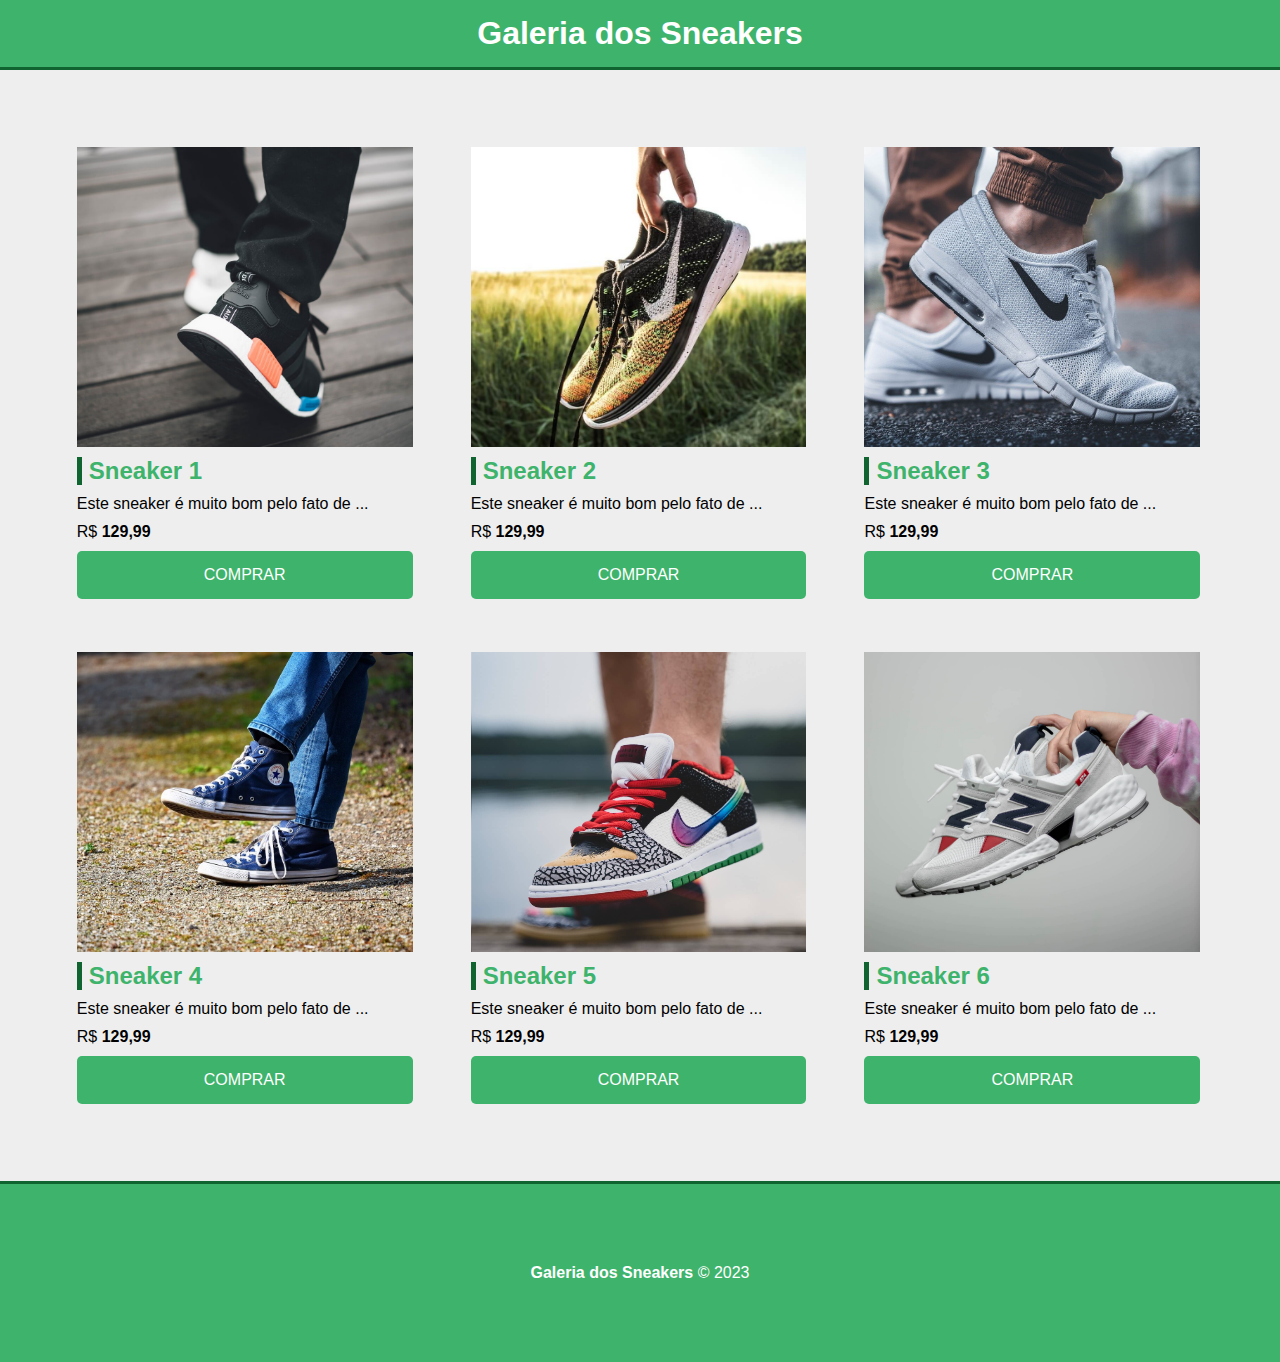
<file: projeto/index.html>
<!DOCTYPE html>
<html lang="en">
    <head>
        <meta charset="UTF-8">
        <meta name="viewport" content="width=device-width, initial-scale=1.0">
        <title>Galeria dos Sneakers</title>
        <link rel="stylesheet" href="css/styles.css" />
    </head>
    <body>
        <!-- Cabeçalho -->
        <header>
            <h1>Galeria dos Sneakers</h1>
        </header>
        <!-- Grid de produtos -->
        <main class="container">
            <section class="products-container">
                <div class="card">
                    <div class="product-image" id="img-1"></div>
                    <h3> Sneaker 1</h3>
                    <p> Este sneaker é muito bom pelo fato de ...</p>
                    <p>
                         R$
                         <span class="bold">129,99</span>
                    </p>
                    <a href="#" class="btn">Comprar</a>
                </div>
                <div class="card">
                    <div class="product-image" id="img-2"></div>
                    <h3> Sneaker 2</h3>
                    <p> Este sneaker é muito bom pelo fato de ...</p>
                    <p>
                         R$
                         <span class="bold">129,99</span>
                    </p>
                    <a href="#" class="btn">Comprar</a>
                </div>
                <div class="card">
                    <div class="product-image" id="img-3"></div>
                    <h3> Sneaker 3</h3>
                    <p> Este sneaker é muito bom pelo fato de ...</p>
                    <p>
                         R$
                         <span class="bold">129,99</span>
                    </p>
                    <a href="#" class="btn">Comprar</a>
                </div>
                <div class="card">
                    <div class="product-image" id="img-4"></div>
                    <h3> Sneaker 4</h3>
                    <p> Este sneaker é muito bom pelo fato de ...</p>
                    <p>
                         R$
                         <span class="bold">129,99</span>
                    </p>
                    <a href="#" class="btn">Comprar</a>
                </div>
                <div class="card">
                    <div class="product-image" id="img-5"></div>
                    <h3> Sneaker 5</h3>
                    <p> Este sneaker é muito bom pelo fato de ...</p>
                    <p>
                         R$
                         <span class="bold">129,99</span>
                    </p>
                    <a href="#" class="btn">Comprar</a>
                </div>
                <div class="card">
                    <div class="product-image" id="img-6"></div>
                    <h3> Sneaker 6</h3>
                    <p> Este sneaker é muito bom pelo fato de ...</p>
                    <p>
                         R$
                         <span class="bold">129,99</span>
                    </p>
                    <a href="#" class="btn">Comprar</a>
                </div>
            </section>
        </main>
        <!-- Rodapé -->
        <footer>
            <p>
                <samp class="bold">Galeria dos Sneakers</samp>
                &copy; 2023
            </p>
        </footer>
    
    </body>
</html>
</file>
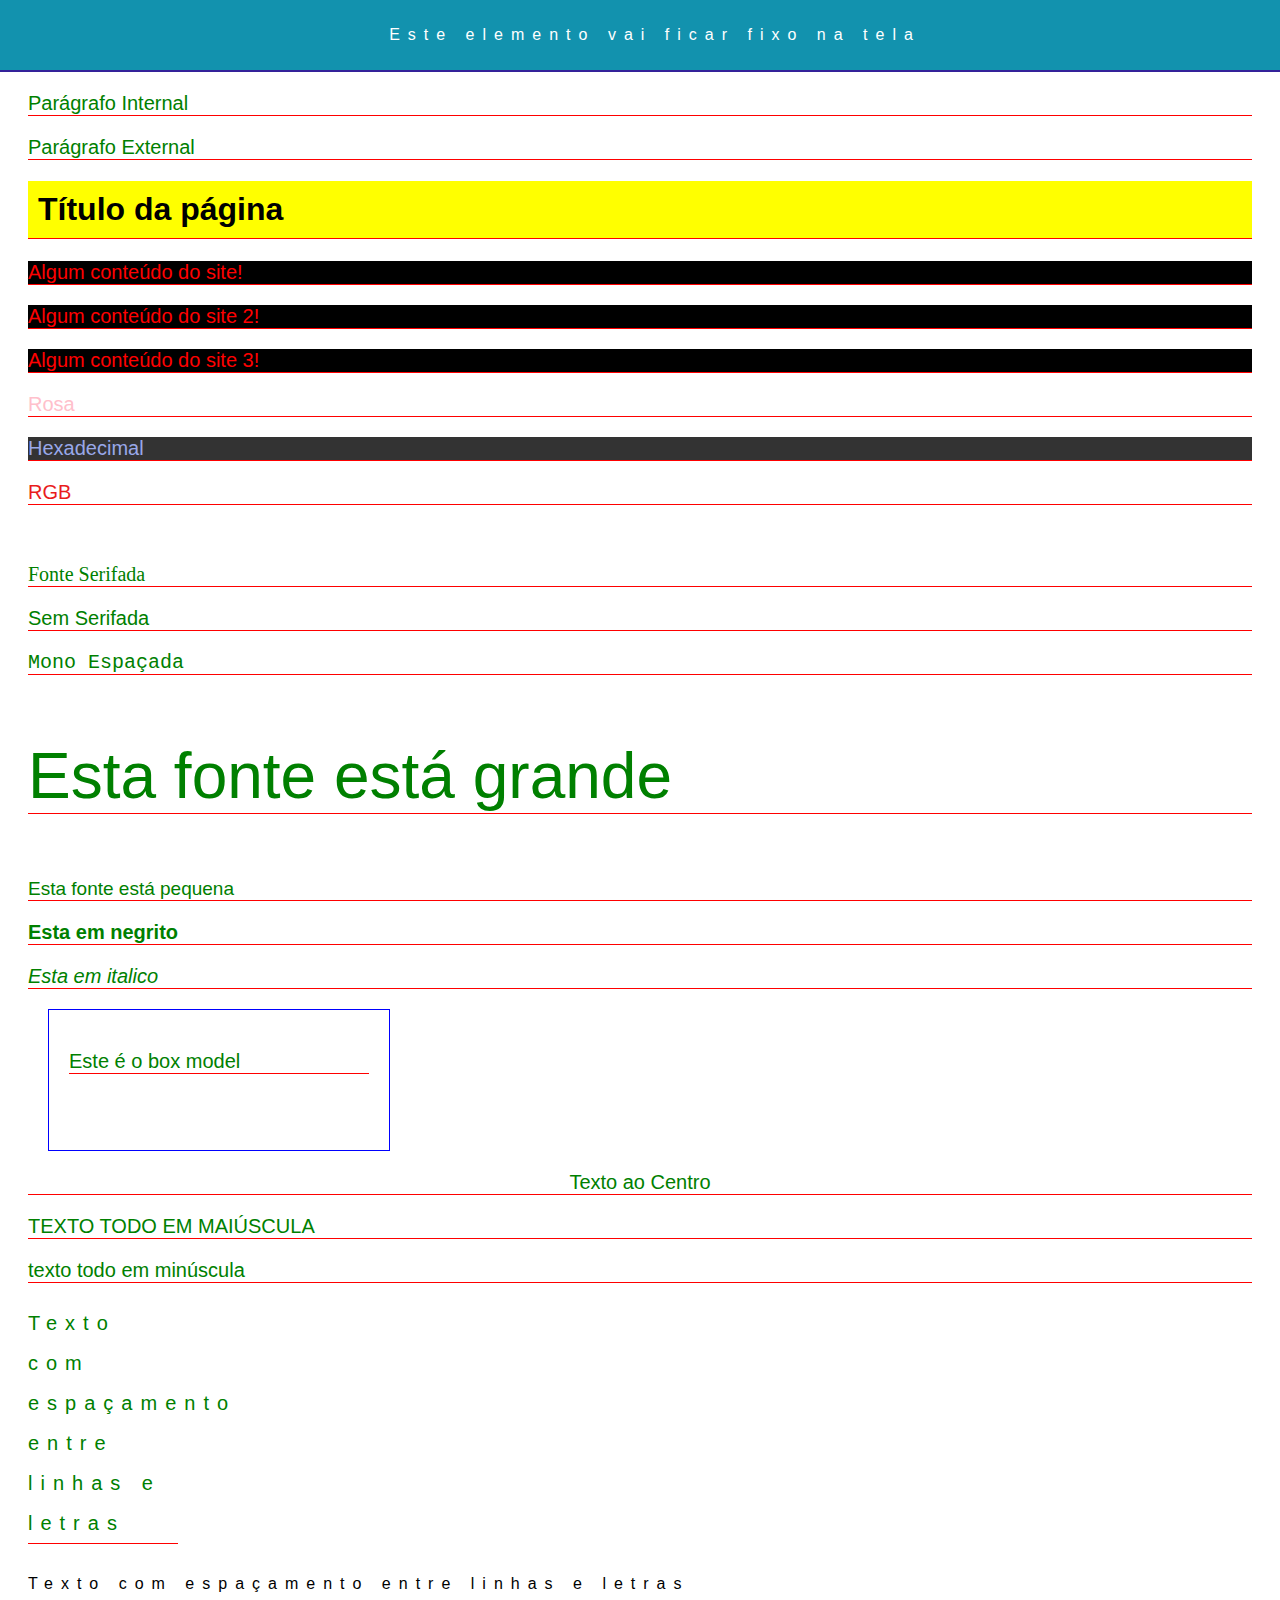
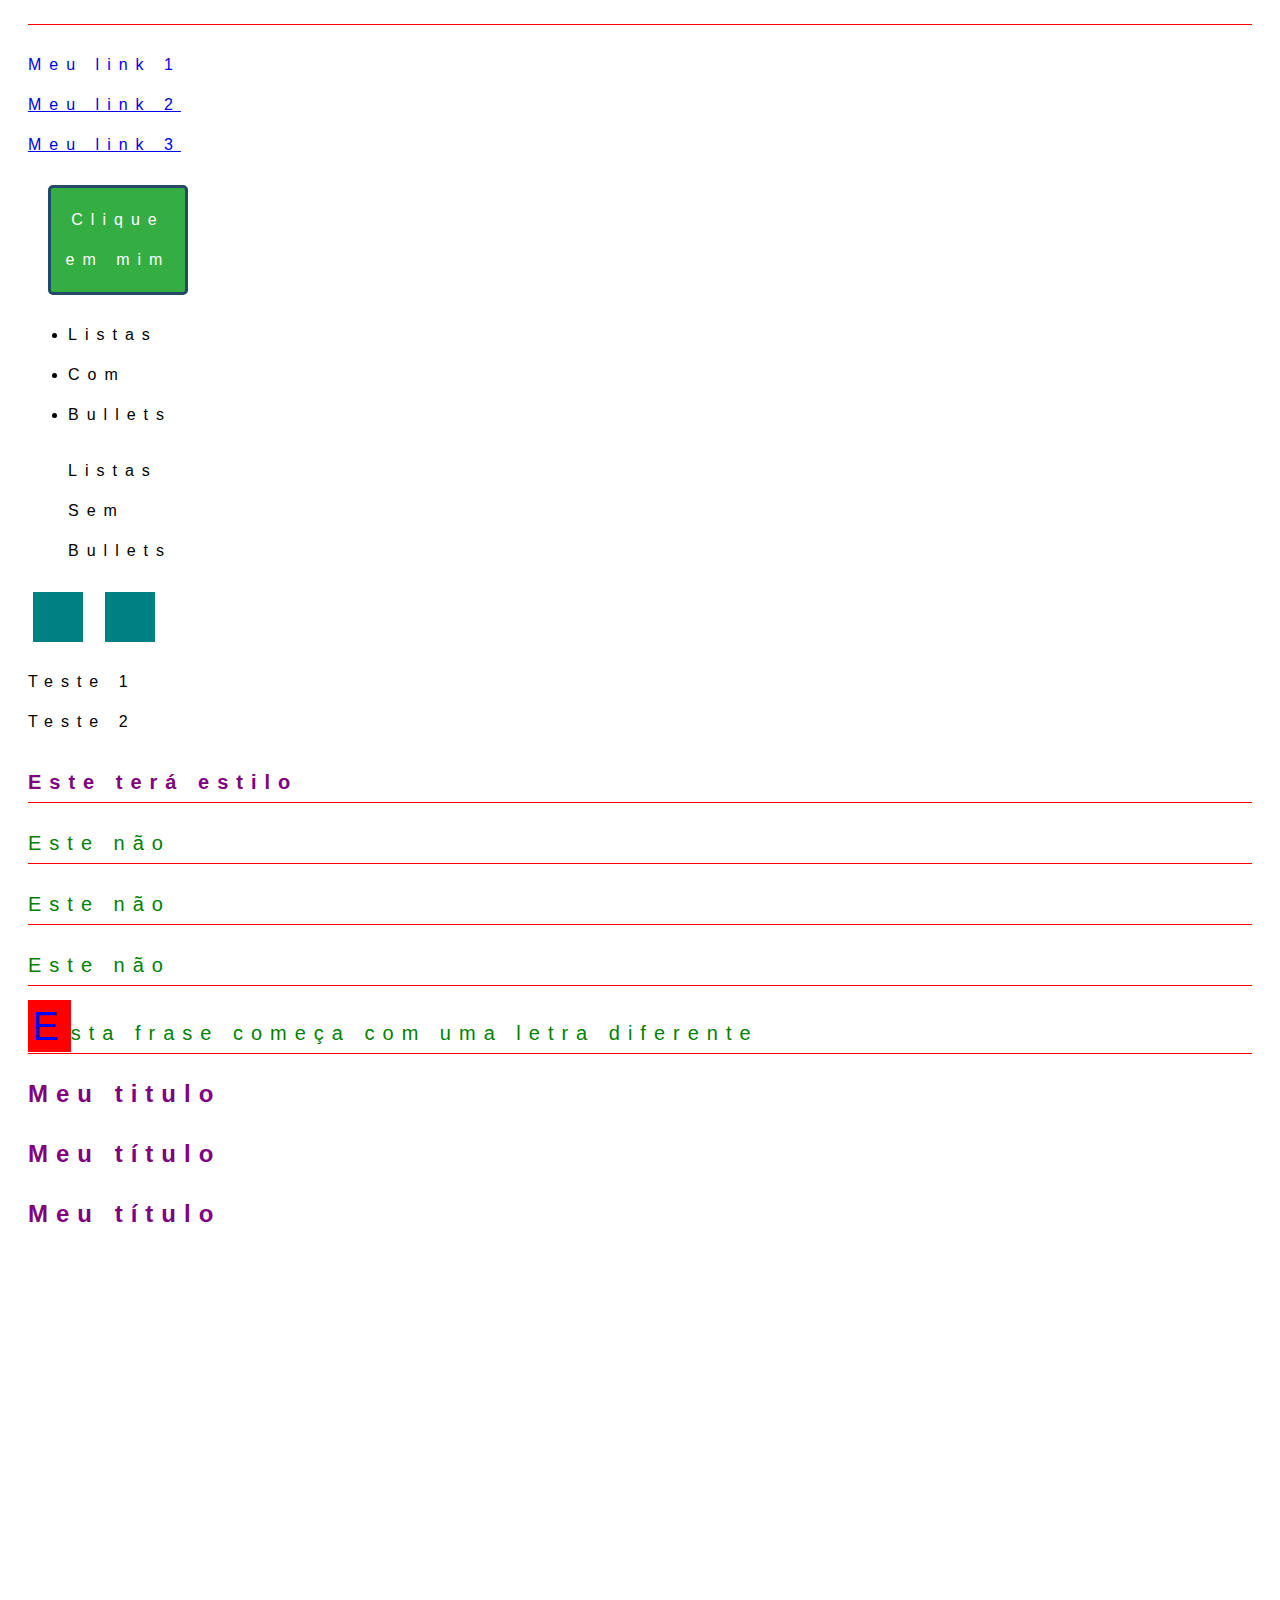
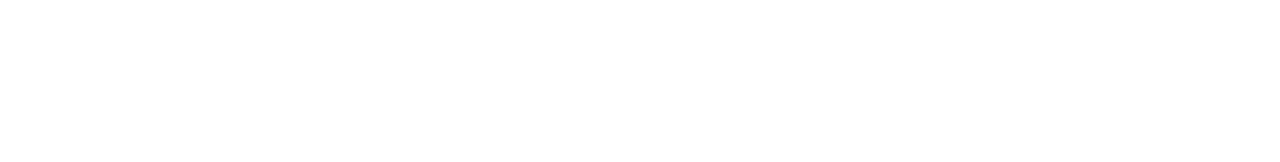
<file: teroria/index.html>
<!DOCTYPE html>
<html lang="en">
    <head>
        <meta charset="UTF-8">
        <meta name="viewport" content="width=device-width, initial-scale=1.0">
        <title>Teoria CSS</title>
        <link rel="stylesheet" href="styles.css"/>    
        <!-- o link do css fica sempre na parte do head -->
        
        <!-- no parágrafo Internal descrito abaixo 
        se usa o css no corpo do código do html, mas nao é recomendando pq fica misturado e grande -->
        <!-- control + : serve para comentar várias linhas do código ao mesmo tempo -->
        <!-- <style>
            body {
                padding: 20px; 
            }

            p {
            color: green;
        } 
        </style> -->   
    </head>
    <body>
        <!-- no parágrafo inline como feito abaixo se usa o css na própria linha do código 
        ( por isso nao é recomendado, dificulta a leitura do código)-->
        <p style="color: red">Parágrafo Inline</p>
        <!-- no parágrafo Internal se usa o css no corpo do código html, mas nao é recomendando 
        porque fica misturado como código e grande -->
        <p>Parágrafo Internal</p>
        <!-- no parágrafo External se usa o css na própria linha do código-->
        <p>Parágrafo External</p>

        <!-- Exemplos de Classes e Ids -->
        <!-- o nome em vermelho é o nome da classe/id e em branco é o nome que aparecerá no site-->

        <h1 id="titulo-principal">Título da página</h1>
        <!-- exemplo de classe chamada meu parágrafo e exemplo de id chamado algum conteúdo do site-->
        <p class="meu-paragrafo">Algum conteúdo do site!</p> 
        <p class="meu-paragrafo">Algum conteúdo do site 2!</p> 
        <p class="meu-paragrafo">Algum conteúdo do site 3!</p> 

        <!-- Tipos de Cores -->
        <p class="nome-da-cor">Rosa</p>
        <p class="hexa">Hexadecimal</p>
        <p class="rgb">RGB</p>
        <br>

        <!-- Tipos de Fontes-->
        <p class="serifada">Fonte Serifada</p>
        <p class="sem-serifada">Sem Serifada</p>
        <p class="mono-espacada">Mono Espaçada</p>

        <!--Size e Weight-->
        <p class="tamanho-fonte-grande">Esta fonte está grande</p>
        <p class="tamanho-fonte-pequena">Esta fonte está pequena</p>
        <p class="peso-fonte">Esta em negrito</p>
        <p class="texto-italico">Esta em italico</p>

        <!-- Box Model -->
        <div class="box-model">
            <p>Este é o box model</p>
        </div>
        <!-- Propriedades de texto-->
        <p class="alinhamento">Texto ao Centro</p>
        <p class="transform-maiuscula">Texto todo em maiúscula</p>
        <p class="transform-minuscula">Texto todo em minúscula</p>
        <!-- Espaçamento de linhas e letras -->
        <p class="espacamento-texto">Texto com espaçamento entre linhas e letras</p>
        <pc class="espacamento-texto">Texto com espaçamento entre linhas e letras</p>
        <!-- Links-->
        <div>
            <a href="#" class="decoration">Meu link 1</a>
        </div>
        <div>
            <a href="https://www.google.com" class="visitado">Meu link 2</a>
        </div>
        <div>
            <a href="#" class="estilo-hover">Meu link 3</a>
        </div>
        <!-- Link em Button-->
        <div>
        <a href="#" class="btn"> Clique em mim</a>
        </div>
        <!-- Listas -->
        <ul>
            <li>Listas</li>
            <li>Com</li>
            <li>Bullets</li>
        </ul>
        <ul class="sem-estilo">
            <li>Listas</li>
            <li>Sem</li>
            <li>Bullets</li>
        </ul>
        <!-- Display -->
        <div class="inline"></div>
        <div class="inline"></div>
        <span class="bloco">Teste 1 </span>
        <span class="bloco">Teste 2</span>
        <div class="inline hidden"></div>
        <!-- Positions Fixed-->
        <div class="elemento-fixo">Este elemento vai ficar fixo na tela</div>
        <!-- First child -->
        <div class="primeiro-elemento">
            <p>Este terá estilo</p>
            <p>Este não</p>
            <p>Este não</p>
            <p>Este não</p>
        </div>
        <!-- Pseudo elemento -->
        <p class="primeira-letra">Esta frase começa com uma letra diferente</p>
        <!-- Especificidade -->
        <h2> Meu titulo </h2>
        <h2 class="titulo"> Meu título </h2>
        <h2 class="titulo" id="meu-titulo-preferido"> Meu título </h2>
    </body>
</html>
</file>
<file: teroria/styles.css>
body{
   padding: 20px; 
   padding-bottom: 500px;
}

/* padding serve para dar espaçamento interno */
p{
    color: green;
    font-size: 20px;
}

/* exemplo de como estilizar uma Classe sempre inicia com . e o nome da classe */

.meu-paragrafo{
    background-color: black;
    color: red
}

/* exemplo de como estilizar um Id sempre inicia com # e o nome do Id */

#titulo-principal{
    background-color: yellow;
    color:black;
    padding: 10px;
    font-family: Helvetica;
}

/* exemplo de como estilizar TODOS os elementos do código de uma vez só */

*{
    font-family: Arial;

}

/* exemplo de como estilizar TODAS as listas do código de uma vez só */

p,h1{
    border-bottom: 1px solid red;
}

/* Cores e suas 3 formas de serem chamadas: pelo nome da cor, de forma hexadecimal(mais usado) ou rgb */

.nome-da-cor{
    color:pink;
}
.hexa{
    color:#99a8e9;
    background-color: #333;
}
.rgb{
    color:rgb(233, 28, 28);
}

/* Fontes */

.serifada{
    font-family: Georgia;
}

.sem-serifada{
    font-family: Helvetica;  /* mais usada */
}

.mono-espacada{
    font-family: "Courier New"; /*quando o nome da fonte tem espaço se usa entre aspas */
}

/* Size e Weight */

.tamanho-fonte-grande{
    font-size: 64px;

}
.tamanho-fonte-pequena{
    font-size: 19px;

}
.peso-fonte{
    font-weight: 700;

}
.texto-italico{
    font-style: italic;
}

/* Box model */

.box-model{
    width: 300px; /* largura*/
    height: 100px; /* altura */
    border: 1px solid blue;
    padding: 20px;
    margin: 20px;
}

/* Propriedades de texto */

.alinhamento{
    text-align: center;
}
.transform-minuscula{
    text-transform: lowercase; /* propriedade usada para texto minuscula */
}
.transform-maiuscula{
    text-transform: uppercase; /* propriedade usada para texto maiuscula */
}

/* Espaçamento de linhas e letras */

.espacamento-texto{
    width: 150px; /* largura */
    line-height: 40px;  /* aumenta a altura da linha*/
    letter-spacing: 8px; /* espaçamento entre as linhas*/
}

/*Links */

.decoration{
    text-decoration: none;  /* serve para tirar o underline que fica abaixo do nome do link */
}
.visitado:visited{
    color:orange;
}
.estilo-hover:hover{
    background-color: #1292ae;  /* o hover ele muda o mouse ao passar por cima do nome */
}

/*Link button */

.btn{
    background-color: #34ae43;
    border: 3px solid #234966;
    border-radius: 5px;
    color:#fff;
    text-decoration: none;
    display: block;
    width: 120px;
    padding: 12px 7px;
    text-align: center;
    margin: 20px;
    transition: 0.5s; /* tempo para mudar de cor quando o mouse estiver encima do nome */
}

.bth-hover{
    background-color: #234966 ;
}

/* Listas */

.sem-estilo{
    list-style: none; /* serve para tirar a bolinha (Bullets) que fica antes do nome do item da lista */
}

/* Display */
.inline{
    width: 50px;
    height: 50px;
    background-color: teal;
    margin: 5px;
    display: inline-block;
}
.bloco{
    display: block;
}
.hidden{
    display: none; /* serve para escoder algo que se criou na tela */
}

/* Position Fixed, deixa o elemento fixo na tela mesmo usando a barra de rolagem*/

.elemento-fixo{
    position: fixed;
    left: 0;
    top: 0;
    width: 100%;
    padding: 15px;
    text-align: center;
    background-color: #1292ae;
    border-bottom: 2px solid #342299;
    color: #fff;
}

/* Pseudo seletor / Pseudo class, ele estiliza do primeiro filho de uma classe já existente*/
.primeiro-elemento p:first-child{
    color: purple;
    font-weight: bold; /* negrito*/
}

/* Pseudo elemento, altera apenas uma letra do elemento */
.primeira-letra::first-letter{
    font-size: 40px;
    color: blue;
    background-color: red;
    padding: 4px;
}

/* Especificidade: estamos exemplificando que a estilização da
 classe ela sobrepõe a do título e o id sobrepõe a classe e o titulo*/

h2{
    color: red;
}

.titulo{
    color: green;
}

#meu-titulo-preferido{
    color: blue;
}

/* IMPORTANT, ele sobrepõe todos os estilos mas nao é muito bom de usar */

h2{
    color: purple !important;
}
</file>
<file: projeto/css/styles.css>
*{
   padding: 0; 
   margin: 0;
   box-sizing: border-box;
   font-family: helvetica;
}
/* o código acima ele "reseta" os padrões criados pelo html pra criar os do css */

/* Cabeçalho */
header{
    background-color: #3db36b;
    color: #fff;
    padding: 15px;
    text-align: center;
    border-bottom: 3px solid #0f642f ;
}

/* Grid de produtos */

.container{
    background-color: #eee;
    min-height: 60vh; /* essa cor cinza ocupa 60% da pág, 
    o rodapé continua branco como colocado na tag do header acima */
    padding: 50px;
}
.products-container{
    max-width: 1200px;
    margin: 0 auto;
}
.card{
    width: 31%; /* largura */
    display: inline-block; /* assim eles ficarão um ao lado do outro */
    margin: 1% 1%;
    padding: 15px;
}
.product-image{
    height: 300px;    /* altura */
    width: 100%;      /* largura */
    margin-bottom: 10px;
    background-position: center; /*  centraliza a img de acordo a altura, largura e margem definida acima*/
    background-size: cover; /* aqui ele mostra o máximo possível da imagem nítida
    na área criada só para a imagem */
}

#img-1{
    background-image: url("../img/tenis1.jpg");

}

#img-2{
    background-image: url("../img/tenis2.jpg");

}


#img-3{
    background-image: url("../img/tenis3.jpg");

}

#img-4{
    background-image: url("../img/tenis4.jpg");

}

#img-5{
    background-image: url("../img/tenis5.jpg");

}
#img-6{
    background-image: url("../img/tenis6.jpg");

}

h3{
    margin-bottom: 10px;
    color: #3db36b;
    border-left: 5px solid #0f642f;
    padding-left: 7px;
    font-size: 24px;
}

.card p{
    margin-bottom: 10px;
}

.bold{
    font-weight: bold;
}

/* classe btn é o botao do comprar */

.btn{
    display: block;
    width: 100%;
    text-align: center;
    text-transform: uppercase;
    text-decoration: none;
    background-color: #3db36b;
    color: #fff;
    padding: 15px;
    border-radius: 5px;
    transition: .5s; /* muda a cor ao passar o mouse por cima */
}
.btn:hover{
    background-color: #0f642f;
}

/* Rodapé */

footer{
    background-color: #3db36b;
    color: #fff; /* cor do texto do rodapé */
    border-top: 3px solid  #0f642f;
    text-align: center;
    padding: 80px;
}
</file>
